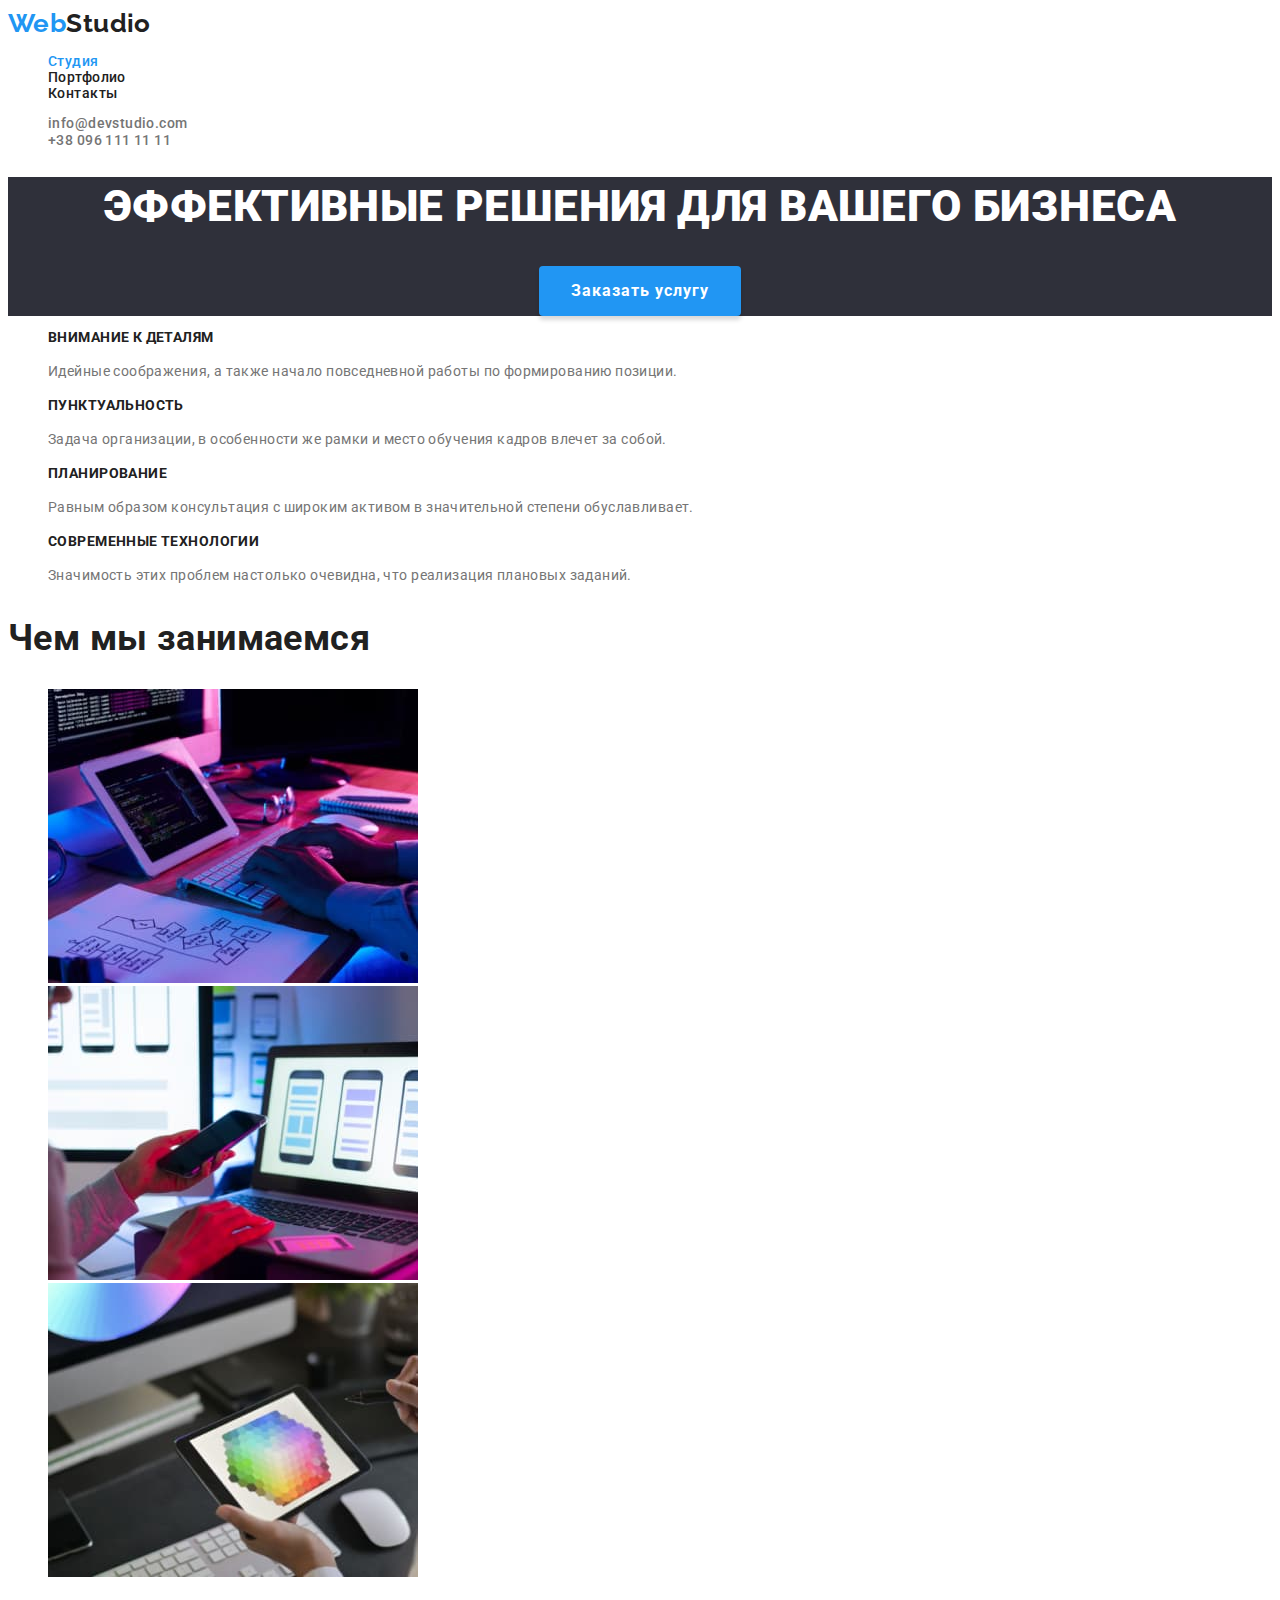
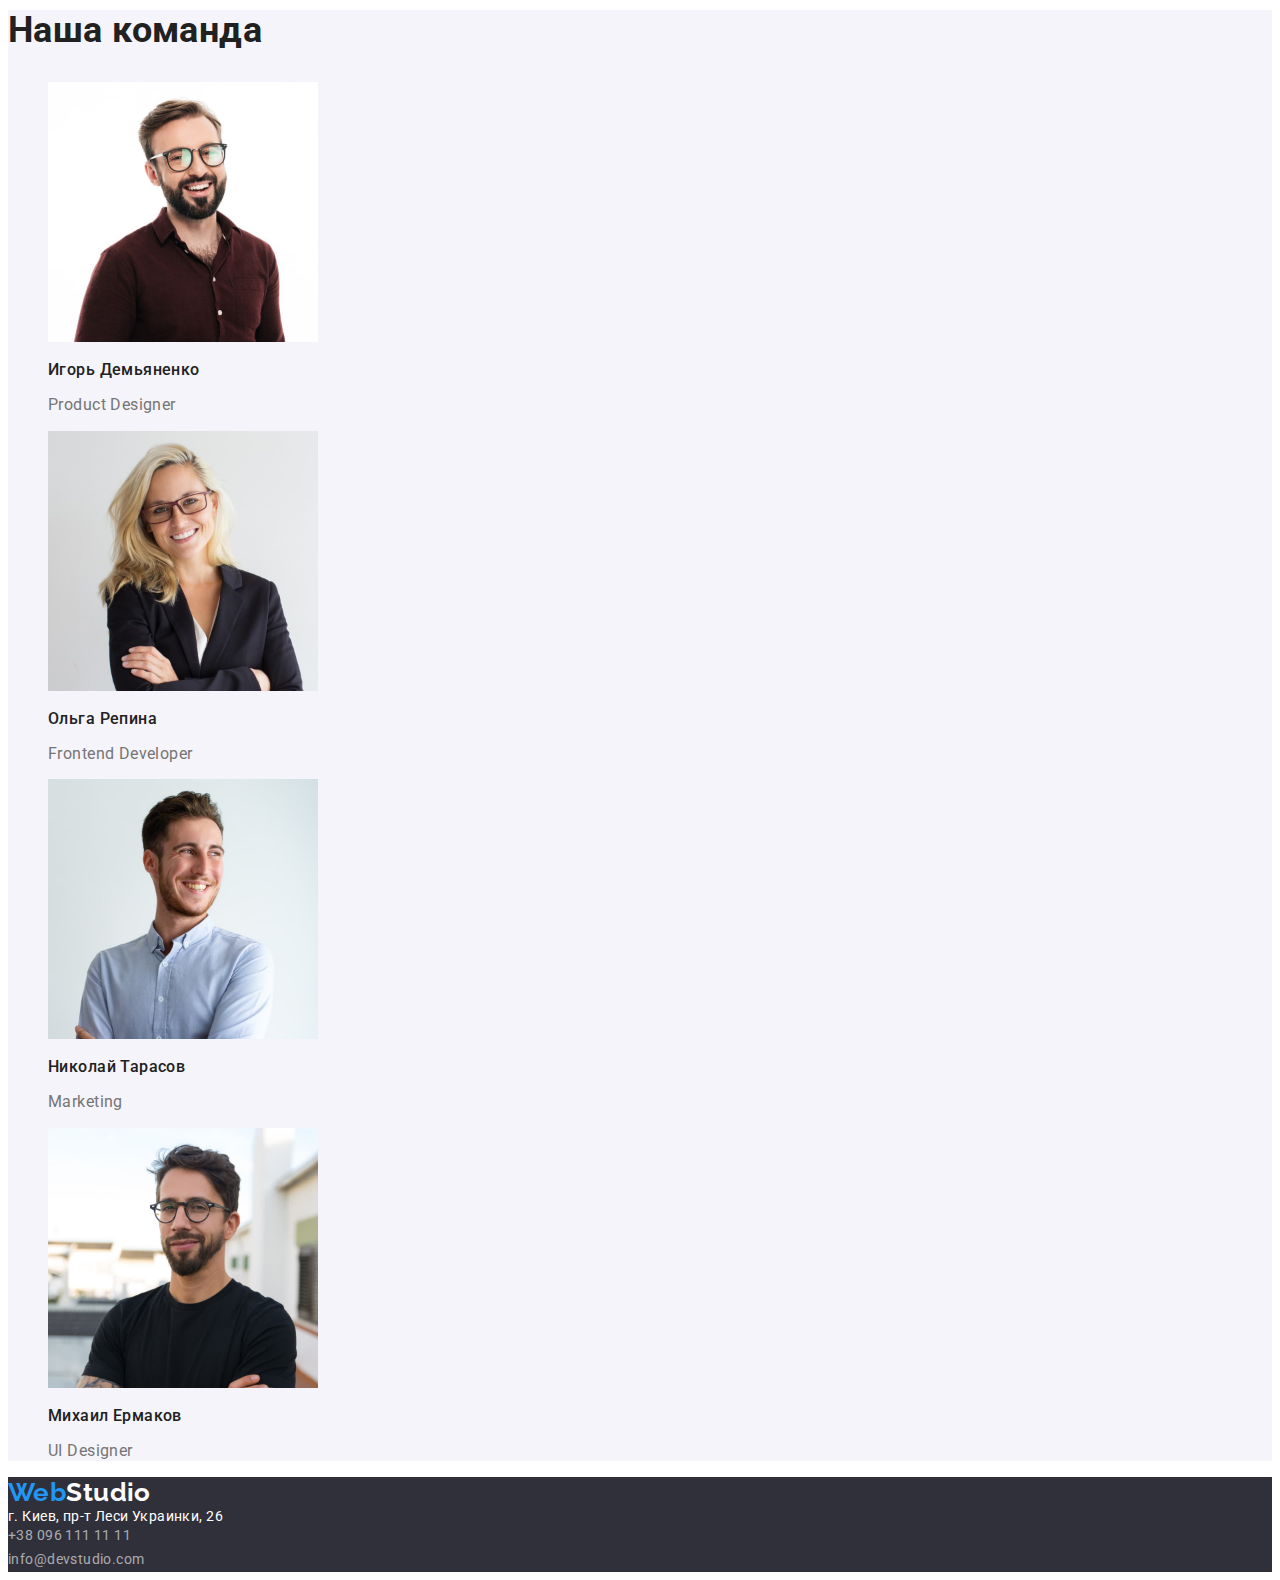
<file: index.html>
<!DOCTYPE html>
<html lang="ru">
  <head>
    <meta charset="UTF-8" />
    <meta http-equiv="X-UA-Compatible" content="IE=edge" />
    <meta name="viewport" content="width=device-width, initial-scale=1.0" />
    <title>WebStudio</title>

    <link rel="preconnect" href="https://fonts.googleapis.com" />
    <link rel="preconnect" href="https://fonts.gstatic.com" crossorigin />
    <link
      href="https://fonts.googleapis.com/css2?family=Raleway:wght@700&family=Roboto:wght@400;500;700;900&display=swap"
      rel="stylesheet"
    />

    <link rel="stylesheet" href="./css/styles.css" />
  </head>

  <body>
    <!-- Шапка -->
    <header class="header">
      <a class="logo" href="/index.html" lang="en"><span>Web</span>Studio</a>
      <nav class="nav">
        <ul class="list">
          <li class="nav-item">
            <a class="header-link active" href="index.html">Студия</a>
          </li>
          <li class="nav-item">
            <a class="header-link" href="portfolio.html">Портфолио</a>
          </li>
          <li class="nav-item">
            <a class="header-link" href="#footer">Контакты</a>
          </li>
        </ul>
      </nav>
      <ul class="list">
        <li class="header-item">
          <a class="header-link link" href="mailto:info@devstudio.com"
            >info@devstudio.com</a
          >
        </li>
        <li class="header-item">
          <a class="header-link link" href="tel:+380961111111"
            >+38 096 111 11 11</a
          >
        </li>
      </ul>
    </header>
    <!-- Главный контент -->
    <main class="main">
      <!-- Эффективные решения для вашего бизнеса -->
      <section class="hero-section">
        <h1 class="hero-section-title">
          Эффективные решения для вашего бизнеса
        </h1>
        <button class="hero-btn" type="button">Заказать услугу</button>
      </section>

      <!-- Особенности -->
      <section class="peculiarities">
        <!-- Логический заголовок -->
        <h2 class="logic-title" hidden>Особенности</h2>
        <ul class="list">
          <li class="peculiarities-list-item">
            <h3 class="peculiarities-title">Внимание к деталям</h3>
            <p class="peculiarities-text">
              Идейные соображения, а также начало повседневной работы по
              формированию позиции.
            </p>
          </li>
          <li class="peculiarities-list-item">
            <h3 class="peculiarities-title">Пунктуальность</h3>
            <p class="peculiarities-text">
              Задача организации, в особенности же рамки и место обучения кадров
              влечет за собой.
            </p>
          </li>
          <li class="peculiarities-list-item">
            <h3 class="peculiarities-title">Планирование</h3>
            <p class="peculiarities-text">
              Равным образом консультация с широким активом в значительной
              степени обуславливает.
            </p>
          </li>
          <li class="peculiarities-list-item">
            <h3 class="peculiarities-title">Современные технологии</h3>
            <p class="peculiarities-text">
              Значимость этих проблем настолько очевидна, что реализация
              плановых заданий.
            </p>
          </li>
        </ul>
      </section>

      <!-- Чем мы занимаемся -->
      <section class="speciality">
        <h2 class="section-title">Чем мы занимаемся</h2>
        <ul class="list">
          <li class="speciality-list-item">
            <img src="./images/image-1.jpg" width="370" alt="картинка" />
          </li>
          <li class="speciality-list-item">
            <img src="./images/image-2.jpg" width="370" alt="картинка" />
          </li>
          <li class="speciality-list-item">
            <img src="./images/image-3.jpg" width="370" alt="картинка" />
          </li>
        </ul>
      </section>

      <!-- Наша команда -->
      <section class="team">
        <h2 class="section-title">Наша команда</h2>
        <ul class="list">
          <li class="team-item">
            <img
              src="./images/photo-1.jpg"
              width="270"
              alt="фото Игорь Демьяненко"
            />
            <h3 class="team-title">Игорь Демьяненко</h3>
            <p class="team-text" lang="en">Product Designer</p>
          </li>
          <li class="team-item">
            <img
              src="./images/photo-2.jpg"
              width="270"
              alt="фото Ольга Репина"
            />
            <h3 class="team-title">Ольга Репина</h3>
            <p class="team-text" lang="en">Frontend Developer</p>
          </li>
          <li class="team-item">
            <img
              src="./images/photo-3.jpg"
              width="270"
              alt="фото Николай Тарасов"
            />
            <h3 class="team-title">Николай Тарасов</h3>
            <p class="team-text" lang="en">Marketing</p>
          </li>
          <li class="team-item">
            <img
              src="./images/photo-4.jpg"
              width="270"
              alt="фото Михаил Ермаков"
            />
            <h3 class="team-title">Михаил Ермаков</h3>
            <p class="team-text" lang="en">UI Designer</p>
          </li>
        </ul>
      </section>
    </main>
    <!-- Подвал  -->
    <footer id="footer" class="footer">
      <a class="logo footer-logo" href="#" lang="en"><span>Web</span>Studio</a>
      <address class="address">
        г. Киев, пр-т Леси Украинки, 26
        <a class="address-link" href="tel:+380961111111">+38 096 111 11 11</a>
        <a class="address-link" href="mailto:info@devstudio.com"
          >info@devstudio.com</a
        >
      </address>
    </footer>
  </body>
</html>
</file>
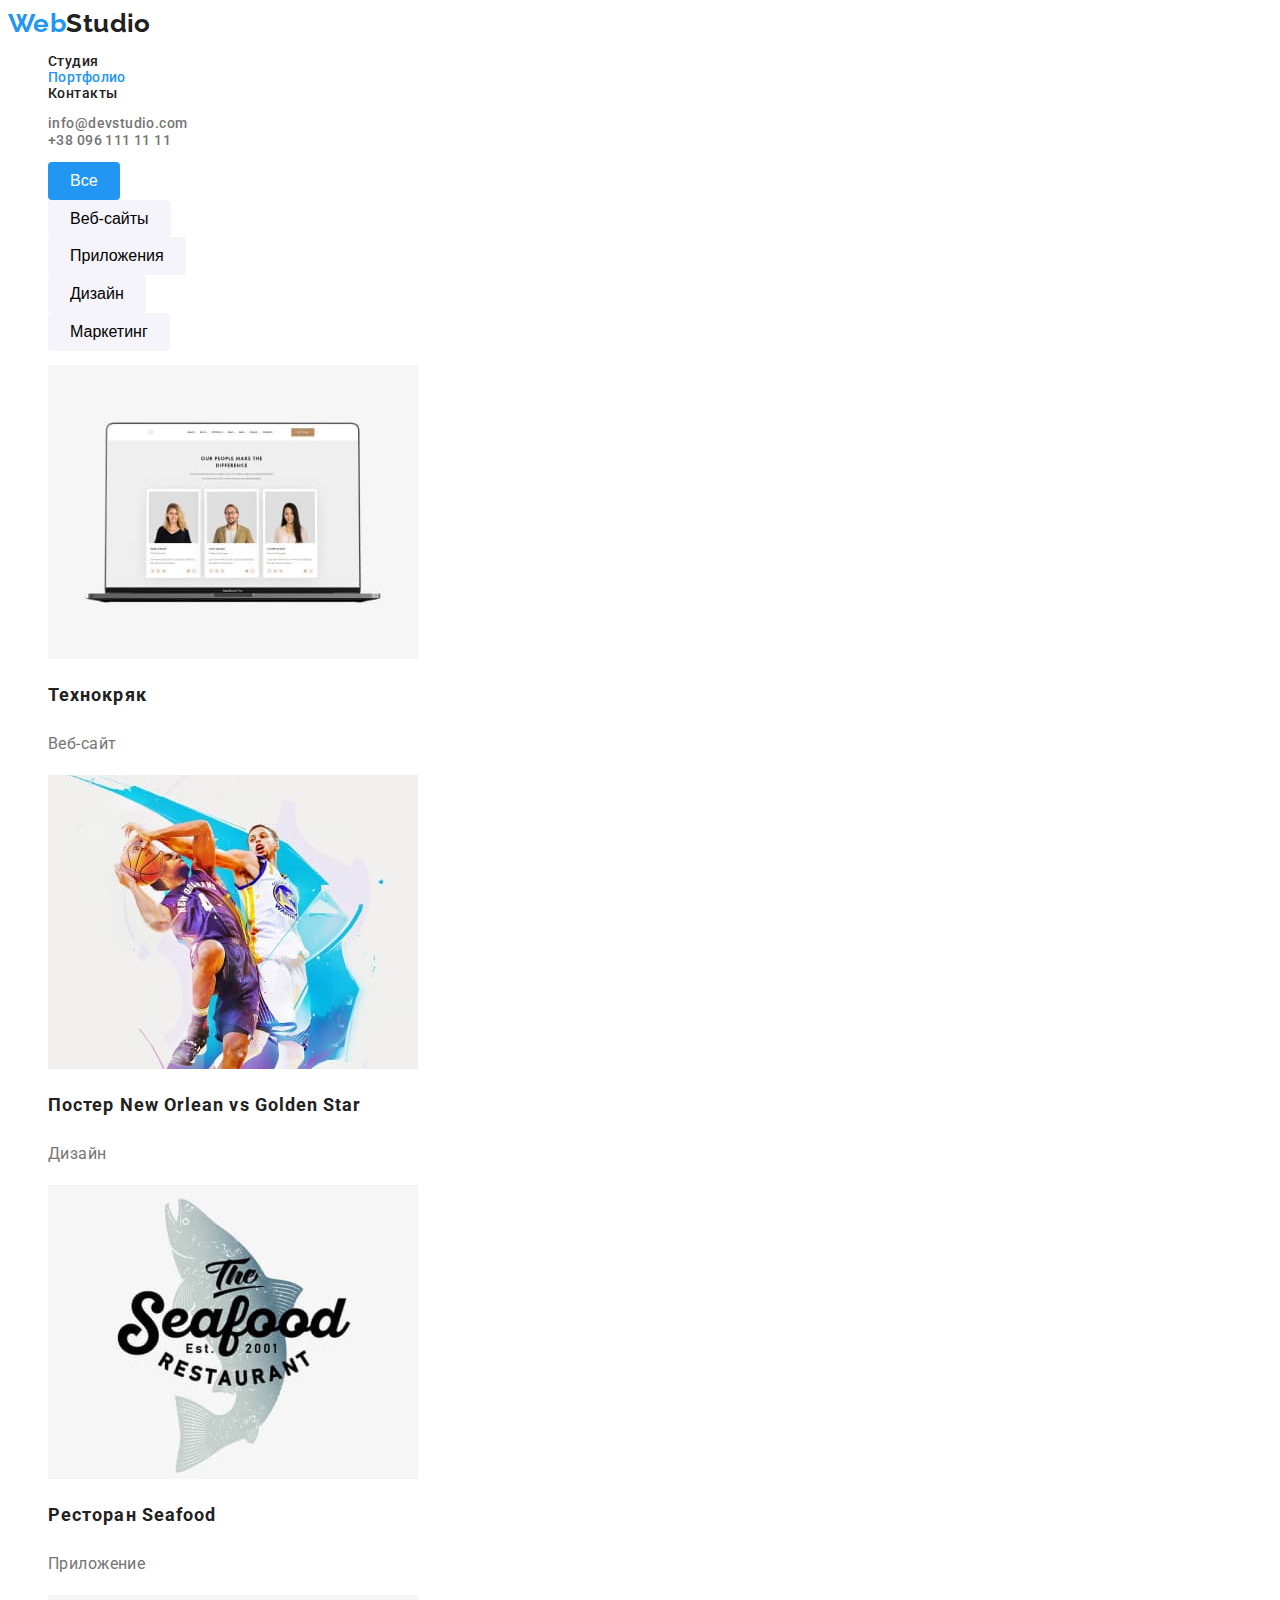
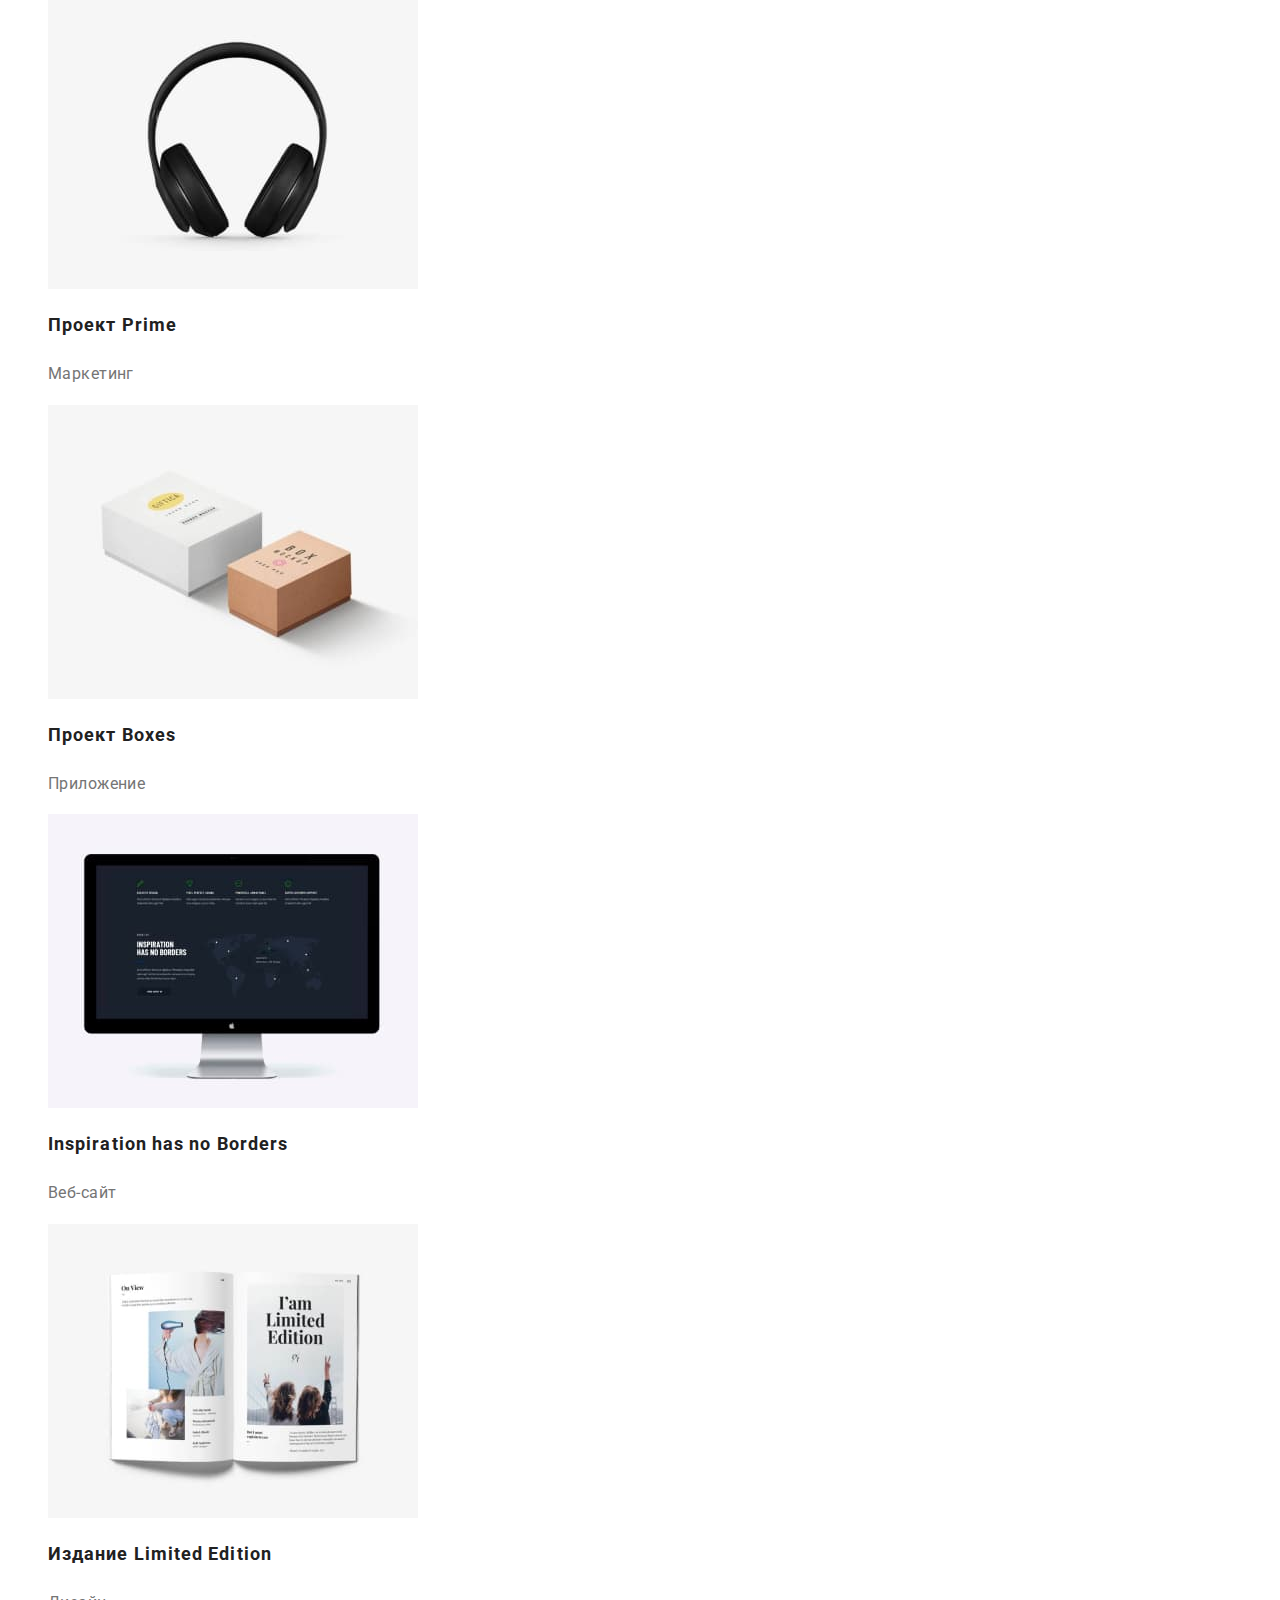
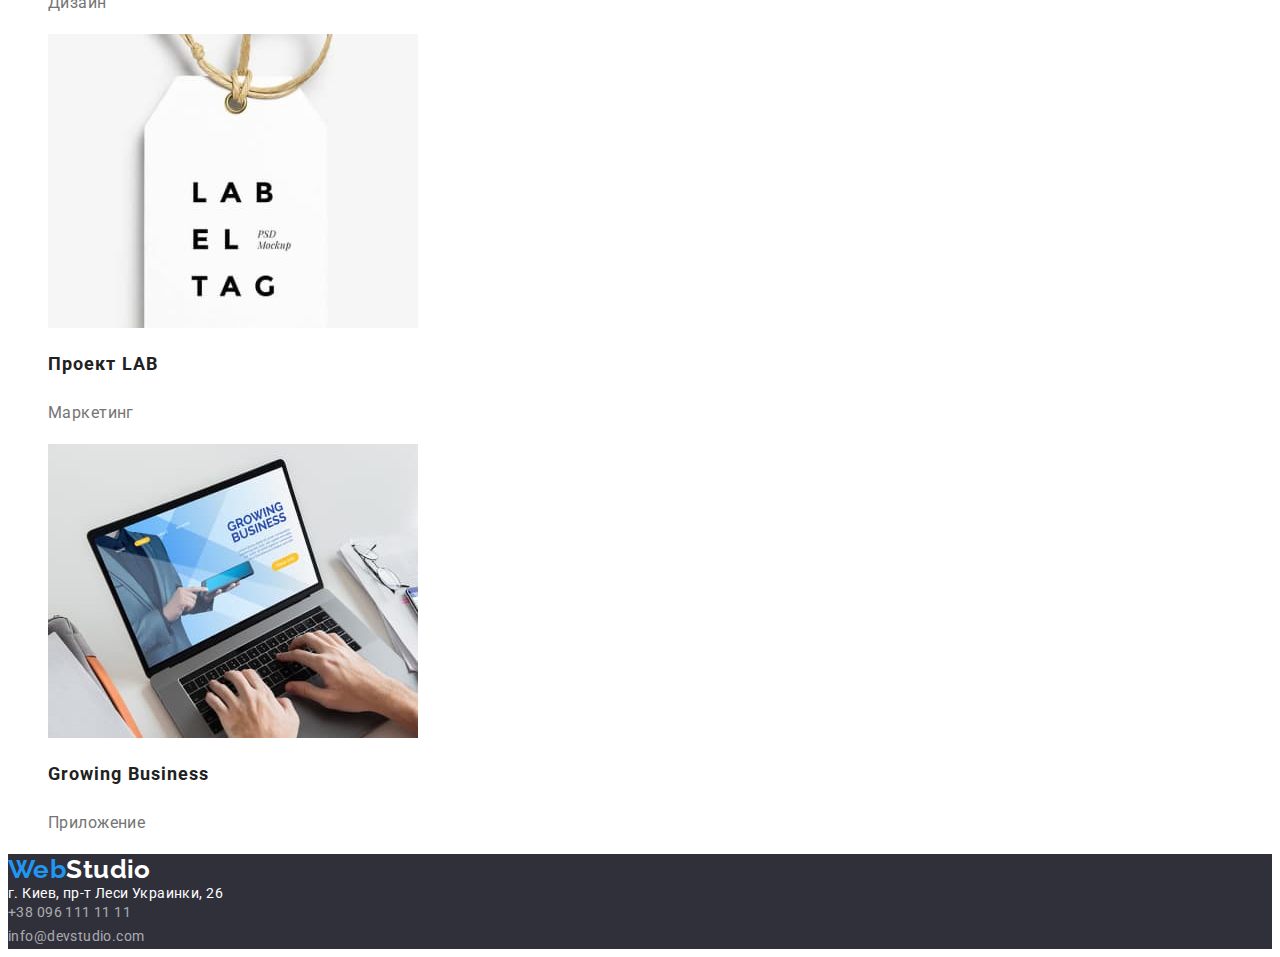
<file: portfolio.html>
<!DOCTYPE html>
<html lang="ru">
  <head>
    <meta charset="UTF-8" />
    <meta http-equiv="X-UA-Compatible" content="IE=edge" />
    <meta name="viewport" content="width=device-width, initial-scale=1.0" />
    <title>WebStudio</title>

    <link rel="preconnect" href="https://fonts.googleapis.com" />
    <link rel="preconnect" href="https://fonts.gstatic.com" crossorigin />
    <link
      href="https://fonts.googleapis.com/css2?family=Raleway:wght@700&family=Roboto:wght@400;500;700;900&display=swap"
      rel="stylesheet"
    />

    <link rel="stylesheet" href="./css/styles.css" />
  </head>
  <body>
    <!-- Шапка -->
    <header class="header">
      <a class="logo" href="/index.html" lang="en"><span>Web</span>Studio</a>
      <nav class="nav">
        <ul class="list">
          <li class="nav-item">
            <a class="header-link" href="index.html">Студия</a>
          </li>
          <li class="nav-item">
            <a class="header-link active" href="portfolio.html">Портфолио</a>
          </li>
          <li class="nav-item">
            <a class="header-link" href="#footer">Контакты</a>
          </li>
        </ul>
      </nav>
      <ul class="list">
        <li class="header-item">
          <a class="header-link link" href="mailto:info@devstudio.com"
            >info@devstudio.com</a
          >
        </li>
        <li class="header-item">
          <a class="header-link link" href="tel:+380961111111"
            >+38 096 111 11 11</a
          >
        </li>
      </ul>
    </header>
    <!-- Главный контент -->
    <main class="main">
      <!-- Логический заголовок -->
      <section class="portfolio-page">
        <h1 class="logic-title" hidden>Портфолио</h1>
        <ul class="list">
          <li class="portfolio-item">
            <button class="portfolio-btn active" type="button">Все</button>
          </li>
          <li class="portfolio-item">
            <button class="portfolio-btn" type="button">Веб-сайты</button>
          </li>
          <li class="portfolio-item">
            <button class="portfolio-btn" type="button">Приложения</button>
          </li>
          <li class="portfolio-item">
            <button class="portfolio-btn" type="button">Дизайн</button>
          </li>
          <li class="portfolio-item">
            <button class="portfolio-btn" type="button">Маркетинг</button>
          </li>
        </ul>

        <ul class="list">
          <li class="main-list-card-item">
            <a class="potfolio-link" href="#"
              ><img
                src="./images/progect-1.jpg"
                width="370"
                height="294"
                alt="проект-1"
              />
              <h2 class="portfolio-title">Технокряк</h2>
              <p class="portfolio-text">Веб-сайт</p></a
            >
          </li>

          <li class="main-list-card-item">
            <a class="potfolio-link" href="#"
              ><img
                src="./images/project-2.jpg"
                width="370"
                height="294"
                alt="проект-2"
              />
              <h2 class="portfolio-title">
                Постер <span lang="en">New Orlean vs Golden Star</span>
              </h2>
              <p class="portfolio-text">Дизайн</p></a
            >
          </li>

          <li class="main-list-card-item">
            <a class="potfolio-link" href="#"
              ><img
                src="./images/project-3.jpg"
                width="370"
                height="294"
                alt="проект-3"
              />
              <h2 class="portfolio-title">
                Ресторан <span lang="en">Seafood</span>
              </h2>
              <p class="portfolio-text">Приложение</p></a
            >
          </li>

          <li class="main-list-card-item">
            <a class="potfolio-link" href="#"
              ><img
                src="./images/project-4.jpg"
                width="370"
                height="294"
                alt="проект-4"
              />
              <h2 class="portfolio-title">
                Проект <span lang="en">Prime</span>
              </h2>
              <p class="portfolio-text">Маркетинг</p></a
            >
          </li>

          <li class="main-list-card-item">
            <a class="potfolio-link" href="#"
              ><img
                src="./images/project-5.jpg"
                width="370"
                height="294"
                alt="проект-5"
              />
              <h2 class="portfolio-title">
                Проект <span lang="en">Boxes</span>
              </h2>
              <p class="portfolio-text">Приложение</p></a
            >
          </li>

          <li class="main-list-card-item">
            <a class="potfolio-link" href="#"
              ><img
                src="./images/project-6.jpg"
                width="370"
                height="294"
                alt="проект-6"
              />
              <h2 class="portfolio-title" lang="en">
                Inspiration has no Borders
              </h2>
              <p class="portfolio-text">Веб-сайт</p></a
            >
          </li>

          <li class="main-list-card-item">
            <a class="potfolio-link" href="#"
              ><img
                src="./images/project-7.jpg"
                width="370"
                height="294"
                alt="проект-7"
              />
              <h2 class="portfolio-title">
                Издание <span lang="en">Limited Edition</span>
              </h2>
              <p class="portfolio-text">Дизайн</p></a
            >
          </li>

          <li class="main-list-card-item">
            <a class="potfolio-link" href="#"
              ><img
                src="./images/project-8.jpg"
                width="370"
                height="294"
                alt="проект-8"
              />
              <h2 class="portfolio-title">Проект <span lang="en">LAB</span></h2>
              <p class="portfolio-text">Маркетинг</p></a
            >
          </li>

          <li class="main-list-card-item">
            <a class="potfolio-link" href="#"
              ><img
                src="./images/project-9.jpg"
                width="370"
                height="294"
                alt="проект-9"
              />
              <h2 class="portfolio-title" lang="en">Growing Business</h2>
              <p class="portfolio-text">Приложение</p></a
            >
          </li>
        </ul>
      </section>
    </main>
    <footer id="footer" class="footer">
      <a class="logo footer-logo" href="#" lang="en"><span>Web</span>Studio</a>
      <address class="address">
        г. Киев, пр-т Леси Украинки, 26
        <a class="address-link" href="tel:+380961111111">+38 096 111 11 11</a>
        <a class="address-link" href="mailto:info@devstudio.com"
          >info@devstudio.com</a
        >
      </address>
    </footer>
  </body>
</html>
</file>
<file: css/styles.css>
:root {
  --font-family-global: 'Roboto', sans-serif;
  --font-family: 'Raleway', sans-serif;
  --bg-color: #ffffff;
  --bg-color-hero-footer: #2f303a;
  --bg-color-section: #f5f4fa;
  --color: #212121;
  --color-title: #ffffff;
  --color-text: #757575;
  --color-hover-focus: #2196f3;
  --color-footer-link: rgba(255, 255, 255, 0.6);
}

body {
  font-family: var(--font-family-global);
  color: var(--color);
  background-color: var(--bg-color);
  font-size: 14px;
  letter-spacing: 0.03em;
  transition: 0.5s;
}

.logo {
  font-family: var(--font-family);
  font-weight: bold;
  font-size: 26px;
  line-height: 1.2;
  text-decoration: none;
  color: var(--color);
}

.logo > span {
  color: var(--color-hover-focus);
}

.list {
  list-style: none;
}

.header-link {
  text-decoration: none;
  font-weight: 500;
  font-size: 14px;
  line-height: 1.15;
  color: var(--color);
}

.active {
  color: var(--color-hover-focus);
}

.link {
  color: var(--color-text);
}

.header-link:hover,
.header-link:focus {
  color: var(--color-hover-focus);
}

.hero-section {
  text-align: center;
  background-color: var(--bg-color-hero-footer);
}

.hero-section-title {
  color: var(--color-title);
  font-weight: 900;
  font-size: 44px;
  line-height: 1.36;
  text-transform: uppercase;
}

.hero-btn {
  font-family: var(--font-family-global);
  font-size: 16px;
  line-height: 1.87;
  font-weight: 700;
  letter-spacing: 0.06em;
  color: var(--color-title);
  background-color: var(--color-hover-focus);
  border: none;
  border-radius: 4px;
  box-shadow: 0px 4px 4px rgba(0, 0, 0, 0.15);
  padding: 10px 32px;
  cursor: pointer;
  transition: 0.5s;
}

.hero-btn:focus,
.hero-btn:hover {
  background-color: #0c76cc;
  color: var(--bg-color);
}

.peculiarities-title {
  font-weight: 700;
  font-size: 14px;
  line-height: 1.14;
  text-transform: uppercase;
}

.peculiarities-text {
  line-height: 1.71;
  color: var(--color-text);
}

.section-title {
  font-weight: 700;
  font-size: 36px;
  line-height: 1.16;
}

.team {
  background-color: var(--bg-color-section);
}

.team-title {
  font-weight: 500;
  font-size: 16px;
  line-height: 1.18;
}

.team-text {
  font-size: 16px;
  line-height: 1.18;
  color: var(--color-text);
}

.footer {
  background-color: var(--bg-color-hero-footer);
  color: var(--bg-color);
}

.footer-logo {
  color: var(--bg-color);
}

.address {
  font-style: normal;
}

.address-link {
  display: block;
  text-decoration: none;
  cursor: pointer;
  line-height: 1.71;
  color: var(--color-footer-link);
}

.address-link:hover,
.address-link:focus {
  color: var(--bg-color);
}

/* Portfolio */
.portfolio-btn {
  font-weight: 500;
  font-size: 16px;
  line-height: 1.62;
  border: none;
  border-radius: 4px;
  padding: 6px 22px;
  background: var(--bg-color-section);
  cursor: pointer;
}

.portfolio-btn:hover,
.portfolio-btn:focus,
.portfolio-btn.active {
  color: var(--color-title);
  background: var(--color-hover-focus);
}

.portfolio-title {
  font-weight: 700;
  font-size: 18px;
  line-height: 2;
  letter-spacing: 0.06em;
}

.portfolio-text {
  font-size: 16px;
  line-height: 1.87;
  color: var(--color-text);
}

.potfolio-link {
  text-decoration: none;
  color: var(--color);
  cursor: pointer;
}
</file>
